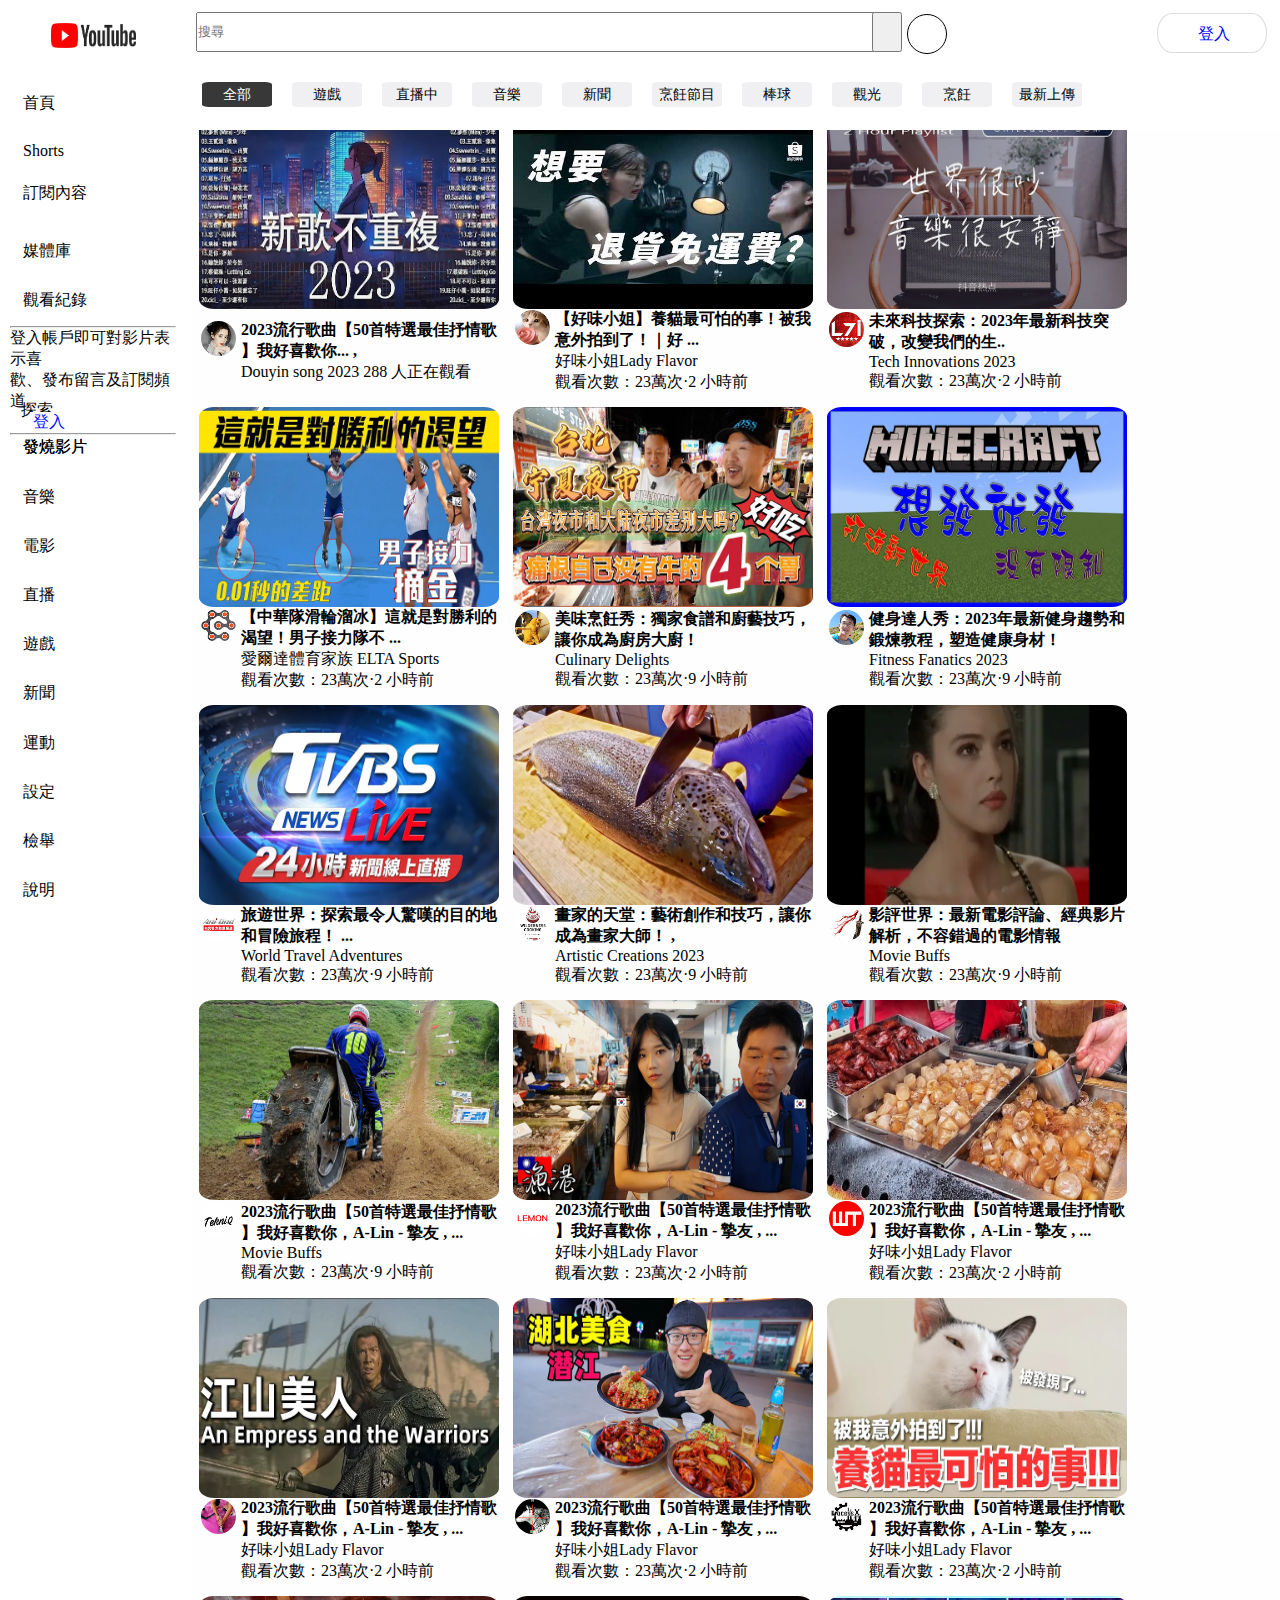
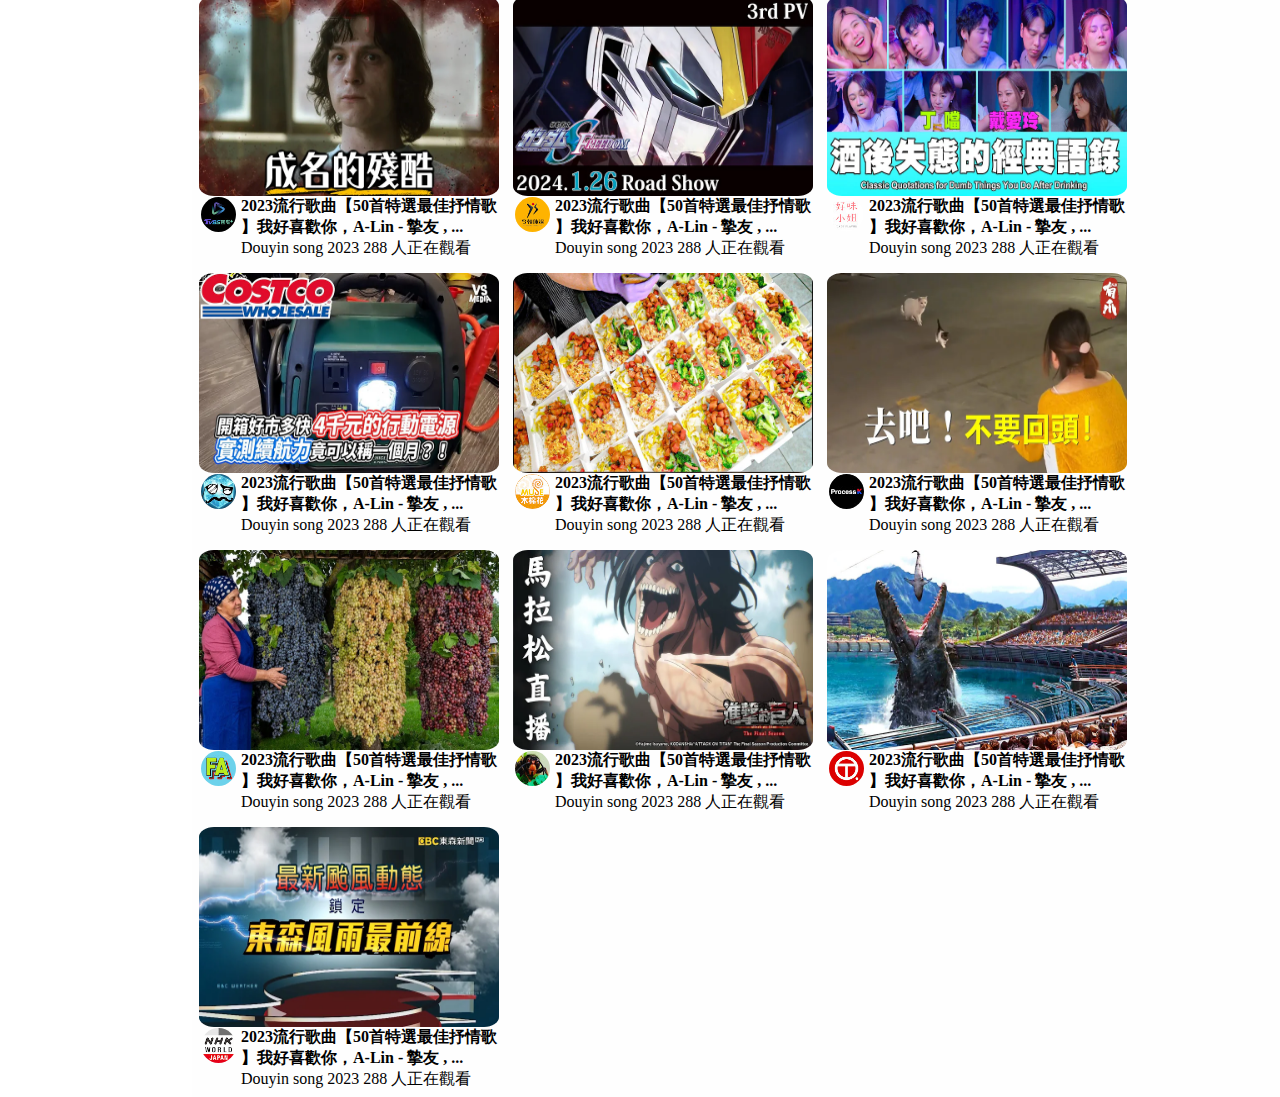
<file: index.html>
<!DOCTYPE html>
<html lang="zh-Hant-TW">

<head>
    <meta charset="UTF-8" />
    <meta name="viewport" content="width=device-width, initial-scale=1.0" />
    <title>侯恁暄youtube切版練習</title>
    <link rel="stylesheet" href="./style.css" />

    <link rel="stylesheet" href="https://cdnjs.cloudflare.com/ajax/libs/font-awesome/6.4.2/css/all.min.css"
        integrity="sha512-z3gLpd7yknf1YoNbCzqRKc4qyor8gaKU1qmn+CShxbuBusANI9QpRohGBreCFkKxLhei6S9CQXFEbbKuqLg0DA=="
        crossorigin="anonymous" referrerpolicy="no-referrer" />
</head>

<body>


    <div id="header">
        <div class="bars"><i class="fa-solid fa-bars"></i></div>

        <div class="logo">
            <a href="#header"><img src="./images/images.png" alt="logo" /></a>
        </div>


        <label for="site-search"></label>
        <input placeholder="搜尋" type="search" id="search" name="q" />
        <button id="btnsearch"><i class="fa-solid fa-magnifying-glass"></i></button>



        <div class="microphone">
            <i class="fa-solid fa-microphone"></i>
        </div>

        <div class="set"><i class="fa-solid fa-ellipsis-vertical"></i></div>


        <div class="user">
            <div class="front"></div>
            <div class="middle"><i class="fa-regular fa-user login"></i>登入</div>
            <div class="back"></div>
        </div>

    </div>
    </div>

    <!-- 左側邊 -->
    <div id="sidebar">
        <div class="homepage"><i class="fa-solid fa-house"></i>首頁</div>
        <div class="shorts"><i class="fa-regular fa-circle-play"></i>Shorts</div>
        <div class="subscription"><i class="fa-solid fa-clipboard-list"></i>訂閱內容

        </div>



        <div class="media"><i class="fa-solid fa-display"></i>媒體庫</div>
        <div class="history"><i class="fa-solid fa-clock-rotate-left"></i>觀看紀錄

        </div>

        <div class="log">
            <hr>
            <p>登入帳戶即可對影片表示喜
                <br>
                歡、發布留言及訂閱頻道。
            </p>
            <div class="middle2"><i class="fa-regular fa-user login"></i>登入</div>
            <hr>
        </div>

        <div class="view">
            <p>探索</p>
        </div>


        <div class="hot"><i class="fa-solid fa-fire"></i>發燒影片</div>
        <div class="music"><i class="fa-solid fa-music"></i>音樂</div>
        <div class="movie"><i class="fa-solid fa-film"></i>電影</div>
        <div class="live"><i class="fa-solid fa-podcast"></i>直播</div>
        <div class="game"><i class="fa-solid fa-gamepad"></i>遊戲</div>
        <div class="news"><i class="fa-regular fa-newspaper"></i>新聞</div>
        <div class="sport"><i class="fa-solid fa-trophy"></i>運動</div>
        <div class="set"><i class="fa-solid fa-gear"></i>設定</div>
        <div class="bad"><i class="fa-regular fa-flag"></i>檢舉</div>
        <div class="ask"><i class="fa-regular fa-circle-question"></i>說明</div>
        <div class="plan"><i class="fa-solid fa-exclamation"></i>提供意見</div>



        <div class="hot"><i class="fa-solid fa-fire"></i>發燒影片</div>

    </div>






    <div id="content">

        <div class="headbar">
            <div class="full">全部</div>
            <div>遊戲</div>
            <div>直播中</div>
            <div>音樂</div>
            <div>新聞</div>
            <div>烹飪節目</div>
            <div>棒球</div>
            <div>觀光</div>
            <div>烹飪</div>
            <div>最新上傳</div>
        </div>




        <div class="card">
            <img src="./images/01.jpg" alt="01">

            <div class="info">
                <div class="username"><img src="./images/01man.jpeg" alt="01man"></div>

                <div class="intro">
                    <h6> 2023流行歌曲【50首特選最佳抒情歌 】我好喜歡你... ,
                    </h6>
                    <p>Douyin song 2023
                        288 人正在觀看</p>
                </div>
            </div>
        </div>

        <div class="card">
            <img src=".//images/02.jpg" alt="02">
            <div class="info">
                <div class="username"><img src="./images/user/user01.jpg" alt="01man"></div>

                <div class="intro">
                    <h6>
                        【好味小姐】養貓最可怕的事！被我意外拍到了！｜好


                        ...</h6>
                    <p> 好味小姐Lady Flavor
                        <br>
                        觀看次數：23萬次·2 小時前
                    </p>
                </div>
            </div>
        </div>

        <div class="card">
            <img src=".//images/03.webp" alt="03">

            <div class="info">
                <div class="username"><img src="./images/user/user02.jpg" alt="01man"></div>

                <div class="intro">
                    <h6> 未來科技探索：2023年最新科技突破，改變我們的生..</h6>
                    <p>Tech Innovations 2023
                        <br>
                        觀看次數：23萬次·2 小時前
                    </p>
                </div>
            </div>
        </div>


        <div class="card">
            <img src="./images/05.webp" alt="04">
            <div class="info">
                <div class="username"><img src="./images/user/user03.jpg" alt="01man"></div>

                <div class="intro">
                    <h6> 【中華隊滑輪溜冰】這就是對勝利的渴望！男子接力隊不

                        ...</h6>
                    <p> 愛爾達體育家族 ELTA Sports
                        <br>
                        觀看次數：23萬次·2 小時前
                    </p>
                </div>
            </div>
        </div>


        <div class="card">
            <img src=".//images/04.webp" alt="05">
            <div class="info">
                <div class="username"><img src="./images/user/user04.jpg" alt="01man"></div>

                <div class="intro">
                    <h6>美味烹飪秀：獨家食譜和廚藝技巧，讓你成為廚房大廚！</h6>
                    <p>Culinary Delights
                        <br>
                        觀看次數：23萬次·9 小時前
                    </p>
                </div>
            </div>
        </div>


        <div class="card">
            <img src=".//images/06.webp" alt="06">
            <div class="info">
                <div class="username"><img src="./images/user/user05.jpg" alt="01man"></div>

                <div class="intro">
                    <h6> 健身達人秀：2023年最新健身趨勢和鍛煉教程，塑造健康身材！</h6>
                    <p>Fitness Fanatics 2023
                        <br>
                        觀看次數：23萬次·9 小時前
                    </p>
                </div>
            </div>
        </div>

        <div class="card">
            <img src=".//images/07.webp" alt="07">
            <div class="info">
                <div class="username"><img src="./images/user/user06.jpg" alt="01man"></div>

                <div class="intro">
                    <h6> 旅遊世界：探索最令人驚嘆的目的地和冒險旅程！
                        ...</h6>
                    <p>World Travel Adventures
                        <br>
                        觀看次數：23萬次·9 小時前
                    </p>
                </div>
            </div>
        </div>


        <div class="card">
            <img src=".//images/08.webp" alt="08">
            <div class="info">
                <div class="username"><img src="./images/user/user07.jpg" alt="01man"></div>

                <div class="intro">
                    <h6> 畫家的天堂：藝術創作和技巧，讓你成為畫家大師！ ,
                    </h6>
                    <p>
                        Artistic Creations 2023
                        <br>
                        觀看次數：23萬次·9 小時前
                    </p>
                </div>
            </div>
        </div>


        <div class="card">
            <img src=".//images/09.webp" alt="09">
            <div class="info">
                <div class="username"><img src="./images/user/user08.jpg" alt="01man"></div>

                <div class="intro">
                    <h6> 影評世界：最新電影評論、經典影片解析，不容錯過的電影情報</h6>
                    <p>Movie Buffs
                        <br>
                        觀看次數：23萬次·9 小時前
                    </p>
                </div>
            </div>
        </div>

        <div class="card">
            <img src=".//images/10.webp" alt="10">
            <div class="info">
                <div class="username"><img src="./images/user/user09.jpg" alt="01man"></div>

                <div class="intro">
                    <h6> 2023流行歌曲【50首特選最佳抒情歌 】我好喜歡你，A-Lin - 摯友 ,
                        ...</h6>
                    <p>Movie Buffs
                        <br>
                        觀看次數：23萬次·9 小時前
                    </p>
                </div>
            </div>
        </div>

        <div class="card">
            <img src=".//images/11.webp" alt="11">
            <div class="info">
                <div class="username"><img src="./images/user/user10.jpg" alt="01man"></div>

                <div class="intro">
                    <h6> 2023流行歌曲【50首特選最佳抒情歌 】我好喜歡你，A-Lin - 摯友 ,
                        ...</h6>
                    <p> 好味小姐Lady Flavor
                        <br>
                        觀看次數：23萬次·2 小時前
                    </p>
                </div>
            </div>
        </div>


        <div class="card">
            <img src=".//images/12.webp" alt="06">
            <div class="info">
                <div class="username"><img src="./images/user/user11.jpg" alt="01man"></div>

                <div class="intro">
                    <h6> 2023流行歌曲【50首特選最佳抒情歌 】我好喜歡你，A-Lin - 摯友 ,
                        ...</h6>
                    <p> 好味小姐Lady Flavor
                        <br>
                        觀看次數：23萬次·2 小時前
                    </p>
                </div>
            </div>
        </div>

        <div class="card">
            <img src=".//images/13.webp" alt="06">
            <div class="info">
                <div class="username"><img src="./images/user/user12.jpg" alt="01man"></div>

                <div class="intro">
                    <h6> 2023流行歌曲【50首特選最佳抒情歌 】我好喜歡你，A-Lin - 摯友 ,
                        ...</h6>
                    <p> 好味小姐Lady Flavor
                        <br>
                        觀看次數：23萬次·2 小時前
                    </p>
                </div>
            </div>
        </div>

        <div class="card">
            <img src=".//images/14.webp" alt="06">
            <div class="info">
                <div class="username"><img src="./images/user/user13.jpg" alt="01man"></div>

                <div class="intro">
                    <h6> 2023流行歌曲【50首特選最佳抒情歌 】我好喜歡你，A-Lin - 摯友 ,
                        ...</h6>
                    <p> 好味小姐Lady Flavor
                        <br>
                        觀看次數：23萬次·2 小時前
                    </p>
                </div>
            </div>
        </div>

        <div class="card">
            <img src=".//images/15.webp" alt="06">
            <div class="info">
                <div class="username"><img src="./images/user/user14.jpg" alt="01man"></div>

                <div class="intro">
                    <h6> 2023流行歌曲【50首特選最佳抒情歌 】我好喜歡你，A-Lin - 摯友 ,
                        ...</h6>
                    <p> 好味小姐Lady Flavor
                        <br>
                        觀看次數：23萬次·2 小時前
                    </p>
                </div>
            </div>
        </div>

        <div class="card">
            <img src=".//images/16.webp" alt="06">
            <div class="info">
                <div class="username"><img src="./images/user/user15.jpg" alt="01man"></div>

                <div class="intro">
                    <h6> 2023流行歌曲【50首特選最佳抒情歌 】我好喜歡你，A-Lin - 摯友 ,
                        ...</h6>
                    <p>Douyin song 2023
                        288 人正在觀看</p>
                </div>
            </div>
        </div>

        <div class="card">
            <img src=".//images/17.webp" alt="06">
            <div class="info">
                <div class="username"><img src="./images/user/user16.jpg" alt="01man"></div>

                <div class="intro">
                    <h6> 2023流行歌曲【50首特選最佳抒情歌 】我好喜歡你，A-Lin - 摯友 ,
                        ...</h6>
                    <p>Douyin song 2023
                        288 人正在觀看</p>
                </div>
            </div>
        </div>

        <div class="card">
            <img src=".//images/18.webp" alt="06">
            <div class="info">
                <div class="username"><img src="./images/user/user17.jpg" alt="01man"></div>

                <div class="intro">
                    <h6> 2023流行歌曲【50首特選最佳抒情歌 】我好喜歡你，A-Lin - 摯友 ,
                        ...</h6>
                    <p>Douyin song 2023
                        288 人正在觀看</p>
                </div>
            </div>
        </div>

        <div class="card">
            <img src=".//images/19.webp" alt="06">
            <div class="info">
                <div class="username"><img src="./images/user/user18.jpg" alt="01man"></div>

                <div class="intro">
                    <h6> 2023流行歌曲【50首特選最佳抒情歌 】我好喜歡你，A-Lin - 摯友 ,
                        ...</h6>
                    <p>Douyin song 2023
                        288 人正在觀看</p>
                </div>
            </div>
        </div>


        <div class="card">
            <img src=".//images/20.webp" alt="06">
            <div class="info">
                <div class="username"><img src="./images/user/user19.jpg" alt="01man"></div>

                <div class="intro">
                    <h6> 2023流行歌曲【50首特選最佳抒情歌 】我好喜歡你，A-Lin - 摯友 ,
                        ...</h6>
                    <p>Douyin song 2023
                        288 人正在觀看</p>
                </div>
            </div>
        </div>

        <div class="card">
            <img src=".//images/21.webp" alt="06">
            <div class="info">
                <div class="username"><img src="./images/user/user20.jpg" alt="01man"></div>

                <div class="intro">
                    <h6> 2023流行歌曲【50首特選最佳抒情歌 】我好喜歡你，A-Lin - 摯友 ,
                        ...</h6>
                    <p>Douyin song 2023
                        288 人正在觀看</p>
                </div>
            </div>
        </div>


        <div class="card">
            <img src=".//images/22.webp" alt="06">
            <div class="info">
                <div class="username"><img src="./images/user/user21.jpg" alt="01man"></div>

                <div class="intro">
                    <h6> 2023流行歌曲【50首特選最佳抒情歌 】我好喜歡你，A-Lin - 摯友 ,
                        ...</h6>
                    <p>Douyin song 2023
                        288 人正在觀看</p>
                </div>
            </div>
        </div>


        <div class="card">
            <img src=".//images/23.webp" alt="06">
            <div class="info">
                <div class="username"><img src="./images/user/user22.jpg" alt="01man"></div>

                <div class="intro">
                    <h6> 2023流行歌曲【50首特選最佳抒情歌 】我好喜歡你，A-Lin - 摯友 ,
                        ...</h6>
                    <p>Douyin song 2023
                        288 人正在觀看</p>
                </div>
            </div>
        </div>

        <div class="card">
            <img src=".//images/24.webp" alt="06">
            <div class="info">
                <div class="username"><img src="./images/user/user23.jpg" alt="01man"></div>

                <div class="intro">
                    <h6> 2023流行歌曲【50首特選最佳抒情歌 】我好喜歡你，A-Lin - 摯友 ,
                        ...</h6>
                    <p>Douyin song 2023
                        288 人正在觀看</p>
                </div>
            </div>
        </div>

        <div class="card">
            <img src=".//images/25.webp" alt="06">
            <div class="info">
                <div class="username"><img src="./images/user/user24.jpg" alt="01man"></div>

                <div class="intro">
                    <h6> 2023流行歌曲【50首特選最佳抒情歌 】我好喜歡你，A-Lin - 摯友 ,
                        ...</h6>
                    <p>Douyin song 2023
                        288 人正在觀看</p>
                </div>
            </div>
        </div>


    </div>













































































</body>

</html>
</file>
<file: style.css>
* {
	margin: 0;
	padding: 0;
	box-sizing: border-box;
}

body{
	display: flex;
	
}


#header {
	width: 100%;
	height: 130px;
	background: rgb(255, 255, 255);
	position: fixed;
	left: 0;
	top: 0;
	z-index: 1000;
}

#content .headbar{
	position: fixed;
	z-index: 1001;
	background: white;
	width: 1024px;
	
}



#header .bars {
	/* background-color: rgb(249, 252, 252); */
	font-size: 22px;
	width: 90px;
	height: 40px;
	position: absolute;
	cursor: pointer;
	left: 1.5%;
	top: 18%;
}

#header .logo img {
	width: 85px;
	height: 25px;
	margin: 0;
	padding: 0;

	position: absolute;
	left:4%;
	top: 18%;
}

#btnsearch{
	position:absolute;
	top: 9%;
	right: 29.5%;
	height: 40px;
	width: 30px;
	font-size: large;
}


#search{
	position:absolute;
	top: 9%;
	right: 30%;
	width: 700px;
    height: 40px;

}



#header .microphone {
	/* background-color: rgb(249, 252, 252); */
	display: flex;
	width: 40px;
	height: 40px;
	position: fixed;
	top: 1.5%;
	right: 26%;
	border: 1px solid;
	border-radius: 50%;
	justify-content: center;
	align-items: center;
	cursor: pointer;
}

.microphone:hover {
	background-color: rgb(192, 192, 192);
}

.set {
	width: 40px;
	height: 40px;
	font-size: 22px;
	position: absolute;
	background-color: white;
	top: 12%;
	right: 6%;

	border-radius: 50%;

	/* display: flex;
	align-items: center;
	justify-content: center; */
	cursor: pointer;
}

.user {
	/* width: 60px; */
	height: 40px;
	position: absolute;

	top: 10%;
	right: 1%;

	/* border-radius: 50%; */

	display: flex;
	align-items: center;
	justify-content: center;
}

.user:hover .front,
.user:hover .middle,
.user:hover .back {
	background: rgba(196, 223, 255, 0.8);
}

.front {
	width: 30px;
	height: 40px;
	border-radius: 50% 0 0 50%;
	background-color: rgb(255, 255, 255);
	border: 1px solid rgb(220, 220, 220);
	border-right: none;
}
.middle {
	/* display: flex; */
	width: 50px;
	height: 40px;
	background-color: rgb(255, 255, 255);
	text-align: center;
	line-height: 40px;
	border: 1px solid rgb(220, 220, 220);
	border-right: none;
	border-left: none;
	color: blue;
}
.login {
	padding-right: 3px;
}
.back {
	width: 30px;
	height: 40px;
	border-radius: 0 50% 50% 0;
	background-color: rgb(255, 255, 255);
	border: 1px solid rgb(220, 220, 220);
	border-left: none;
}

.bell:hover {
	background-color: rgb(192, 192, 192);
}

/* 側邊選單  */
#sidebar {
	/* view port height */
	display: flex;
	flex-direction: column;
    border: none;
	height: calc(100vh - 80px);
	width: 13%;
	background: rgb(255, 255, 255);
	position: fixed;
	left: 10px;
	top:80px;
	padding: 5xpx;
	overflow: scroll;
	overflow-x: hidden;
	z-index: 10000;
}

#sidebar .homepage {
	font-size: 16px;
	padding: 13px;
	border-radius: 10%;
	position: absolute;
	
	top: 0%;
	/* left: 19%; */
	width: 200px;
}

#sidebar .homepage:hover {
	background-color: rgb(238, 236, 236);
}

#sidebar .shorts {
	font-size: 16px;
	padding: 13px;
	border-radius: 10%;
	
	position: absolute;
	/* left: 13%;  */
	top: 6%;
	width: 200px;
}

#sidebar .shorts:hover {
	background-color: rgb(238, 236, 236);
}

#sidebar .subscription {
	font-size: 16px;
	padding: 13px;
	border-radius: 10%;
	
	position: absolute;
	/* left: 13%;  */
	top: 11%;
	width: 200px;
}

#sidebar .subscription:hover {
	background-color: rgb(238, 236, 236);
}

#sidebar .media {
	font-size: 16px;
	padding: 13px;
	border-radius: 10%;
	
	position: absolute;
	/* left: 13%;  */
	top: 18%;
	width: 200px;
}

#sidebar .media:hover {
	background-color: rgb(238, 236, 236);
}

#sidebar .history {
	font-size: 16px;
	padding: 13px;
	border-radius: 10%;
	
	position: absolute;
	/* left: 13%;  */
	top: 24%;
	width: 200px;
}

#sidebar .history:hover {
	background-color: rgb(238, 236, 236);
}


#sidebar .log{
	position: absolute;
	top: 30%;
	z-index: 1001;
}

.middle2{
	background: white;
	color: rgb(2, 14, 255);
	margin-left:20px ;
}

#sidebar .view {
	font-size: 16px;
	position: absolute;
	top: 39%;
	margin-left: 11px;
}




#sidebar .hot {
	font-size: 16px;
	padding: 13px;
	border-radius: 10%;
	
	position: absolute;
	/* left: 13%;  */
	top: 42%;
	width: 200px;
}

#sidebar .hot:hover {
	background-color: rgb(238, 236, 236);
}

#sidebar .music {
	font-size: 16px;
	padding: 13px;
	border-radius: 10%;
	
	position: absolute;
	/* left: 13%;  */
	top: 48%;
	width: 200px;
}

#sidebar .music:hover {
	background-color: rgb(238, 236, 236);
}

#sidebar .movie {
	font-size: 16px;
	padding: 13px;
	border-radius: 10%;
	
	position: absolute;
	/* left: 13%;  */
	top: 54%;
	width: 200px;
}

#sidebar .movie:hover {
	background-color: rgb(238, 236, 236);
}

#sidebar .live {
	font-size: 16px;
	padding: 13px;
	border-radius: 10%;
	
	position: absolute;
	/* left: 13%;  */
	top: 60%;
	width: 200px;
}

#sidebar .live:hover {
	background-color: rgb(238, 236, 236);
}

#sidebar .game {
	font-size: 16px;
	padding: 13px;
	border-radius: 10%;
	
	position: absolute;
	/* left: 13%;  */
	top: 66%;
	width: 200px;
}

#sidebar .game:hover {
	background-color: rgb(238, 236, 236);
}

#sidebar .news {
	font-size: 16px;
	padding: 13px;
	border-radius: 10%;
	
	position: absolute;
	/* left: 13%;  */
	top: 72%;
	width: 200px;
}

#sidebar .news:hover {
	background-color: rgb(238, 236, 236);
}

#sidebar .sport {
	font-size: 16px;
	padding: 13px;
	border-radius: 10%;
	
	position: absolute;
	/* left: 13%;  */
	top: 78%;
	width: 200px;
}

#sidebar .sport:hover {
	background-color: rgb(238, 236, 236);
}

#sidebar .set {
	font-size: 16px;
	padding: 13px;
	border-radius: 10%;
	
	position: absolute;
	left: 0%; 
	top: 84%;
	width: 200px;
}

#sidebar .set:hover {
	background-color: rgb(238, 236, 236);
}

#sidebar .bad {
	font-size: 16px;
	padding: 13px;
	border-radius: 10%;
	
	position: absolute;
	left: 0%; 
	top: 90%;
	width: 200px;
}

#sidebar .bad:hover {
	background-color: rgb(238, 236, 236);
}

#sidebar .ask {
	font-size: 16px;
	padding: 13px;
	border-radius: 10%;
	
	position: absolute;
	left: 0%; 
	top: 96%;
	width: 200px;
}

#sidebar .ask:hover {
	background-color: rgb(238, 236, 236);
}

#sidebar .plan {
	font-size: 16px;
	padding: 13px;
	border-radius: 10%;
	
	position: absolute;
	left: 0%; 
	top: 102%;
	width: 200px;
}

#sidebar .plan:hover {
	background-color: rgb(238, 236, 236);
}

/* 內容 */

#content {
    display: flex;
    width: calc(100% - 6%);
	margin-top: 8%;
    margin-left: 15%;
    background: rgb(254, 254, 254);
    flex-wrap: wrap;
}



.headbar {
	display: flex;
	width: 100%;
	height: 50px;
	position: fixed;
	top: 8%;
	
}

.headbar div {
	width: 70px;
	height: 25px;
	margin: 10px;
	text-align: center;
	background: rgb(240, 240, 243);
	border-radius: 10%;
	font-size: 14px;
	line-height: 25px;
}

.headbar div:hover {
	background: rgb(141, 137, 137);
}

.headbar div:first-child {
	background: rgb(56, 56, 56);
	color: rgb(255, 255, 255);
}

.card {
	
	display: flex;
	flex-wrap: wrap	;
	width: 300px;
	left: 50px;
	padding: 0px;
	margin: 7px 7px;
	
}

.card img {
	

	width: 300px;
	height: 200px; /* 图片最大高度 */
	border-radius: 5%;
	border: none;
}

.info {
	width: 300px;
	display: flex;
}

.info h6{
	font-size: 16px;
}

.info img {
	width: 35px;
	height: 35px;
	border-radius: 50%;
	/* margin: 10px; */
}

.username {
	width: 20px;
	margin: 1px 20px 10px 2px;
}

.h6,
.p {
	display: flex;
	font-size: 12px;
}
</file>
